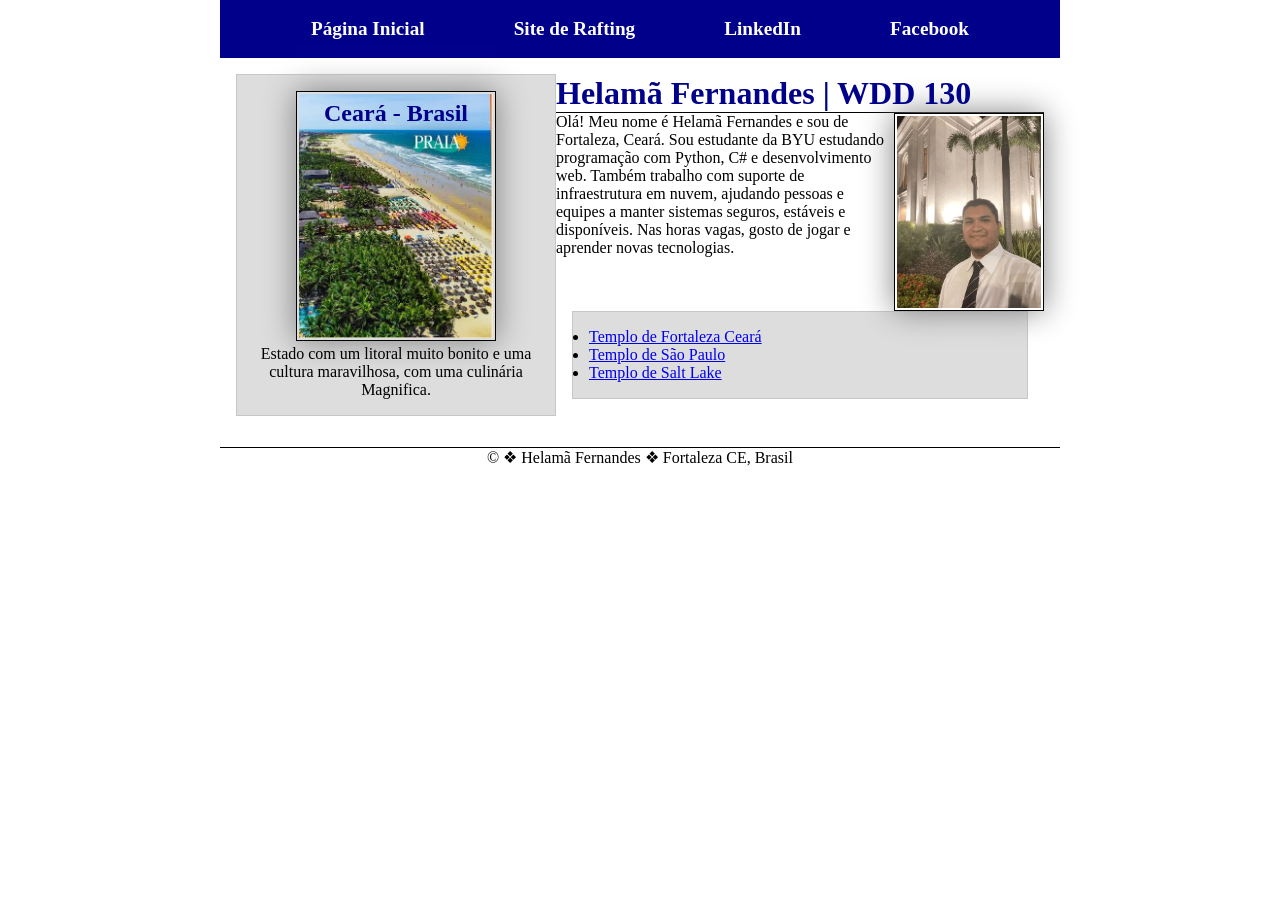
<file: index.html>
<!DOCTYPE html>
<html lang="pt-br">

<head>
    <meta charset="UTF-8">
    <meta name="viewport" content="width=device-width, initial-scale=1.0">
    <title>WDD 130 | Helamã Fernandes Cavalcante</title>
    <meta name="description" content="Curso de Fundamentos da Web WDD 130, estudo de HTML e CSS.">
    <meta name="author" content=" Helamã Fernandes ">
    <link rel="stylesheet" href="estilos/estilos.css">
</head>

<body>
    <header>
        <nav>
            <a href="#">Página Inicial</a>
            <a href="wwr/">Site de Rafting</a>
            <a href="https://www.linkedin.com/in/helam%C3%A3-fernandes-052059214/" target="_blank">LinkedIn</a>
            <a href="https://facebook.com" target="_blank">Facebook</a>
        </nav>
    </header>
    <div class="grid">
        <main>
            <h1>Helamã Fernandes | WDD 130</h1>
            <img src="imagens/perfil.jpg" alt="Foto Perfil de Helamã Fernandes" width="200">
            <p>Olá! Meu nome é Helamã Fernandes e sou de Fortaleza, Ceará. Sou estudante da BYU estudando
                programação com Python, C# e desenvolvimento web. Também trabalho com suporte de infraestrutura
                em nuvem, ajudando pessoas e equipes a manter sistemas seguros, estáveis e disponíveis. Nas horas vagas,
                gosto de jogar e aprender novas tecnologias.</p>
            <ul class="caixa">
                <li><a href="https://www.churchofjesuschrist.org/temples/details/fortaleza-brazil-temple" target="_blank">Templo de Fortaleza Ceará</a></li>
                <li><a href="https://www.churchofjesuschrist.org/temples/details/sao-paulo-brazil-temple" target="_blank">Templo de São Paulo</a></li>
                <li><a href="https://www.churchofjesuschrist.org/temples/details/salt-lake-temple" target="_blank">Templo de Salt Lake</a></li>
            </ul>
        </main>
        <aside class="caixa">
            <h2>Ceará - Brasil</h2>
            <img src="imagens/fortaleza.jpg" alt="Foto que representa o estado do Ceará" width="200">
            <p>Estado com um litoral muito bonito e uma cultura maravilhosa, com uma culinária
                Magnifica.</p>
        </aside>
    </div>
    <footer>
        <p>&copy; &#10070; Helamã Fernandes &#10070; Fortaleza CE, Brasil</p>

    </footer>

</body>

</html>
</file>
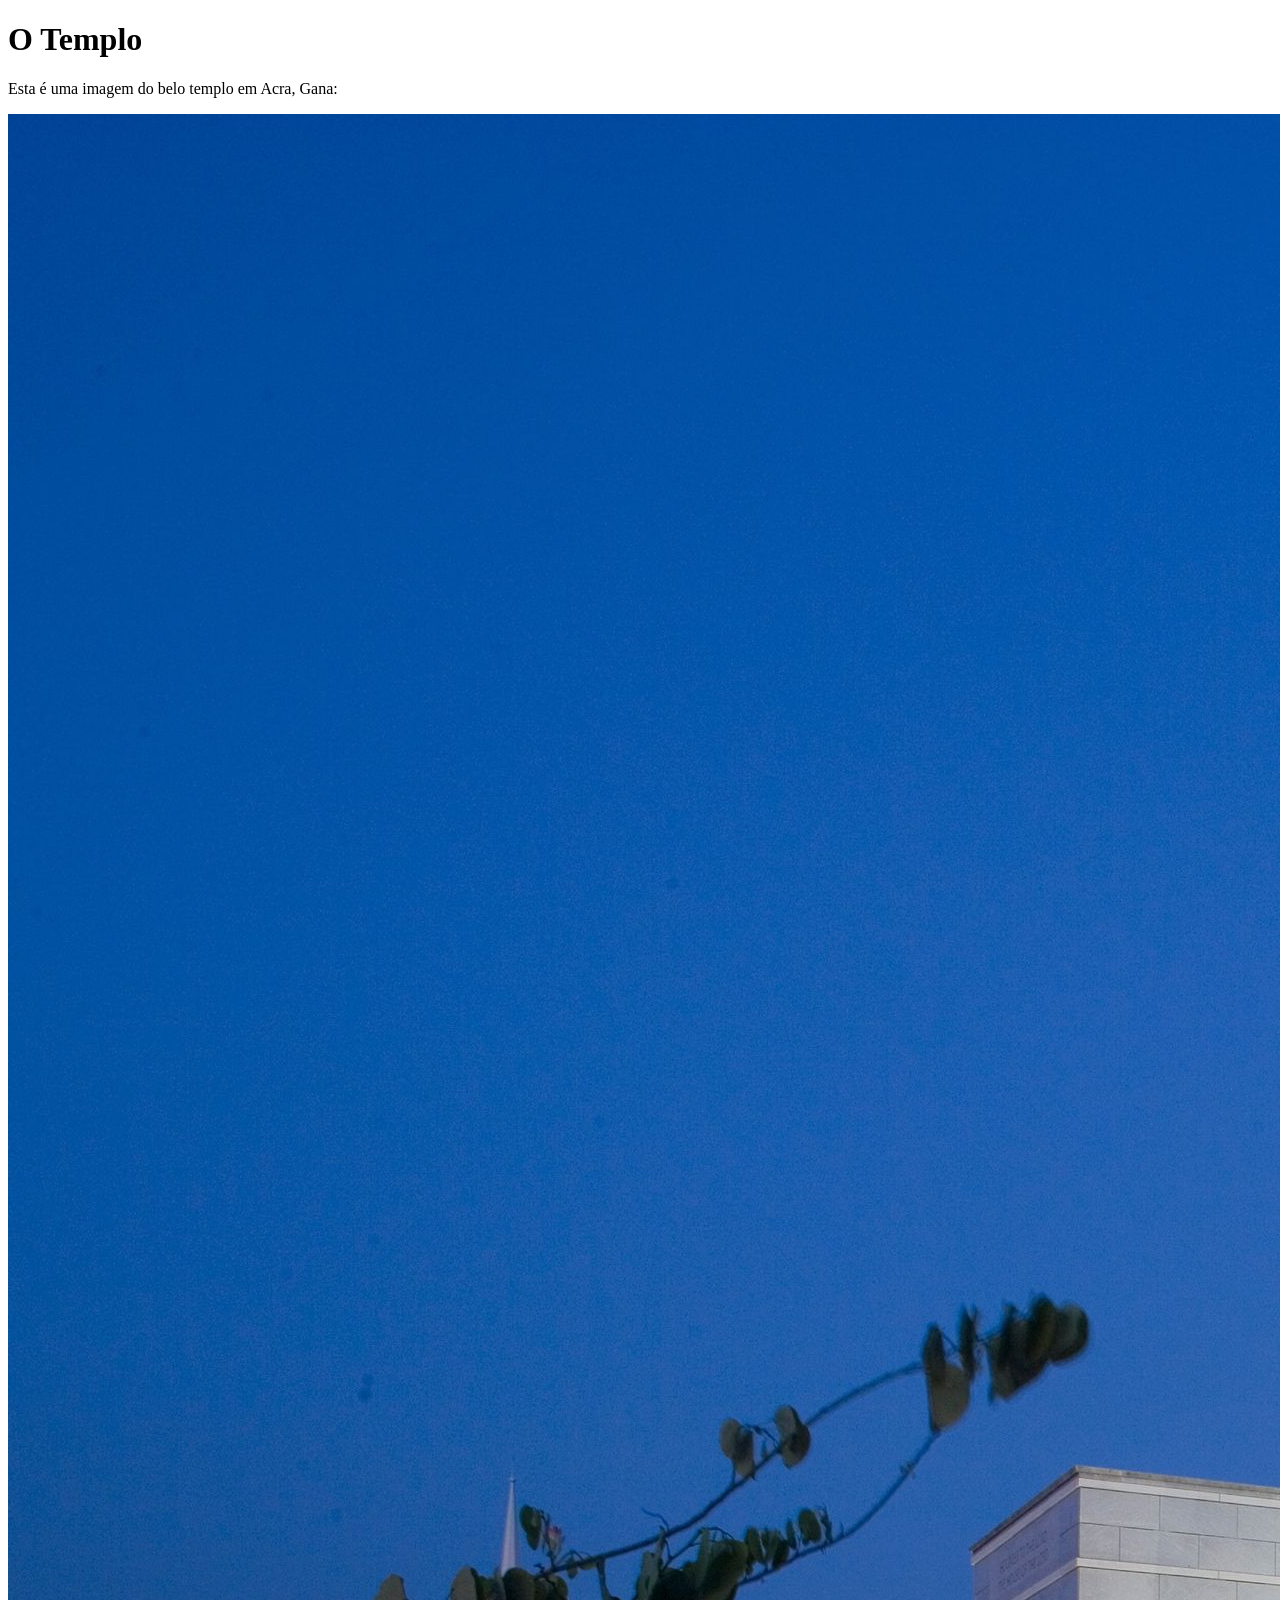
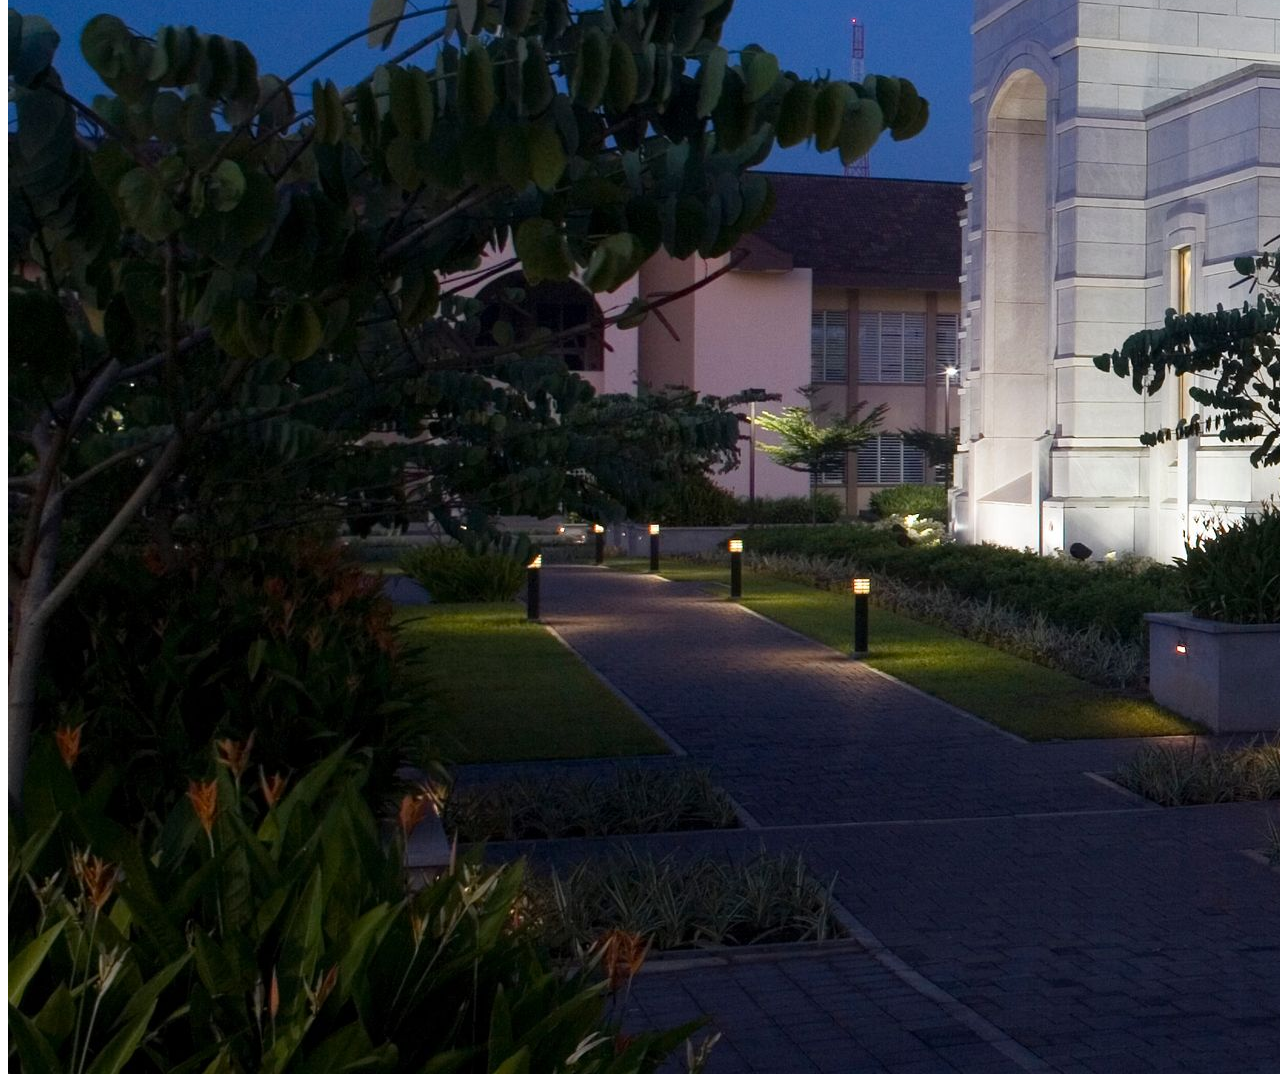
<file: semana01/imagens.html>
<!DOCTYPE html>
<html lang="pt-br">
<head>
    <meta charset="UTF-8">
    <meta name="viewport" content="width=device-width, initial-scale=1.0">
    <title>Imagem do Templo</title>
</head>
<body>
    <h1>O Templo</h1>
    <p>Esta é uma imagem do belo templo em Acra, Gana:</p>
    <img src="imagens/templo-largo.jpeg" alt="O Templo de Acra, Gana">
    
</body>
</html>
</file>
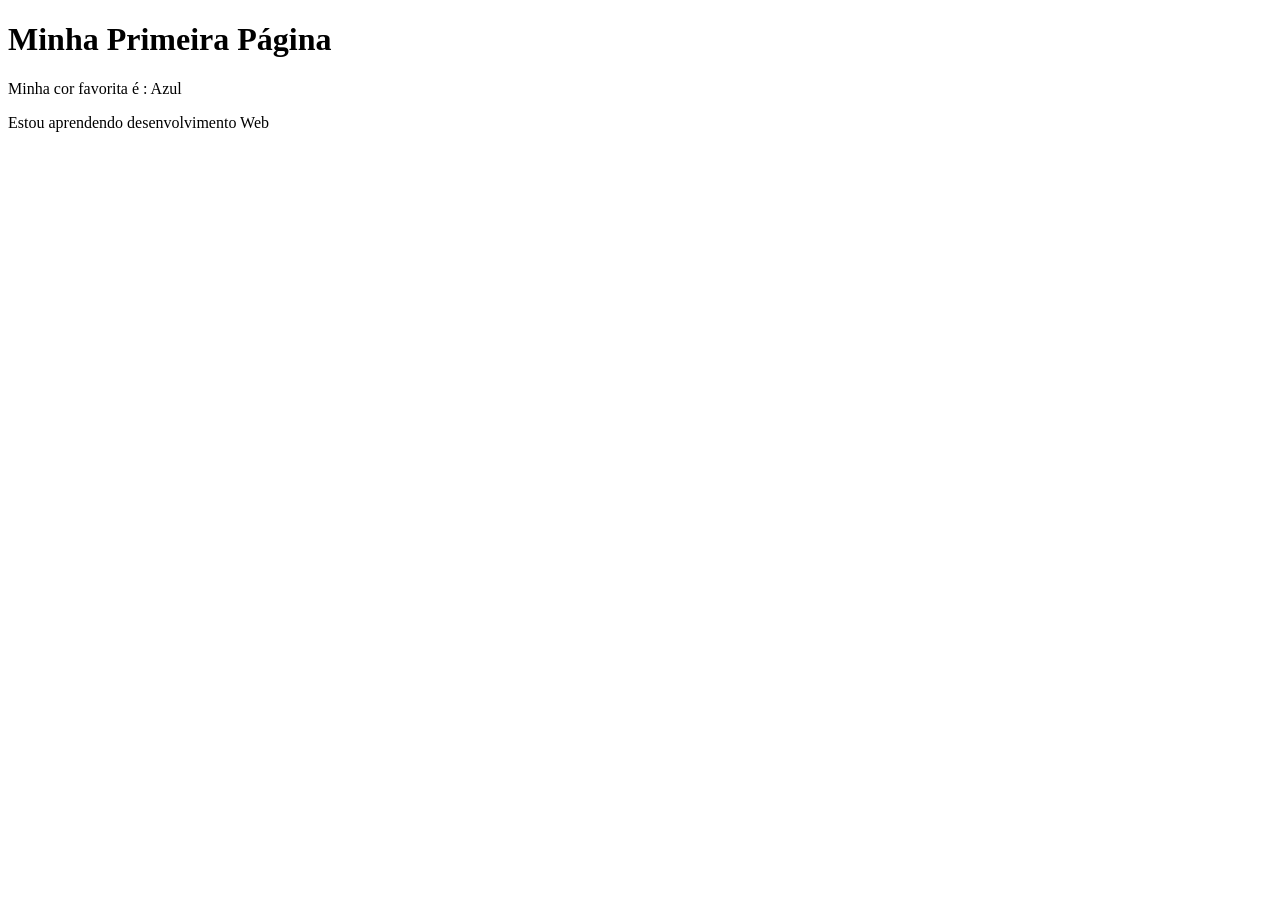
<file: semana01/primeira-pagina.html>
<!DOCTYPE html>
<html lang="pt-br">

<head>
    <meta charset="UTF-8">
    <meta name="viewport" content="width=device-width, initial-scale=1.0">
    <title>Minha Primeira Página</title>
</head>

<body>
    <h1>Minha Primeira Página</h1>
    <p>Minha cor favorita é : Azul </p>
    <p>Estou aprendendo desenvolvimento Web </p>
</body>

</html>
</file>
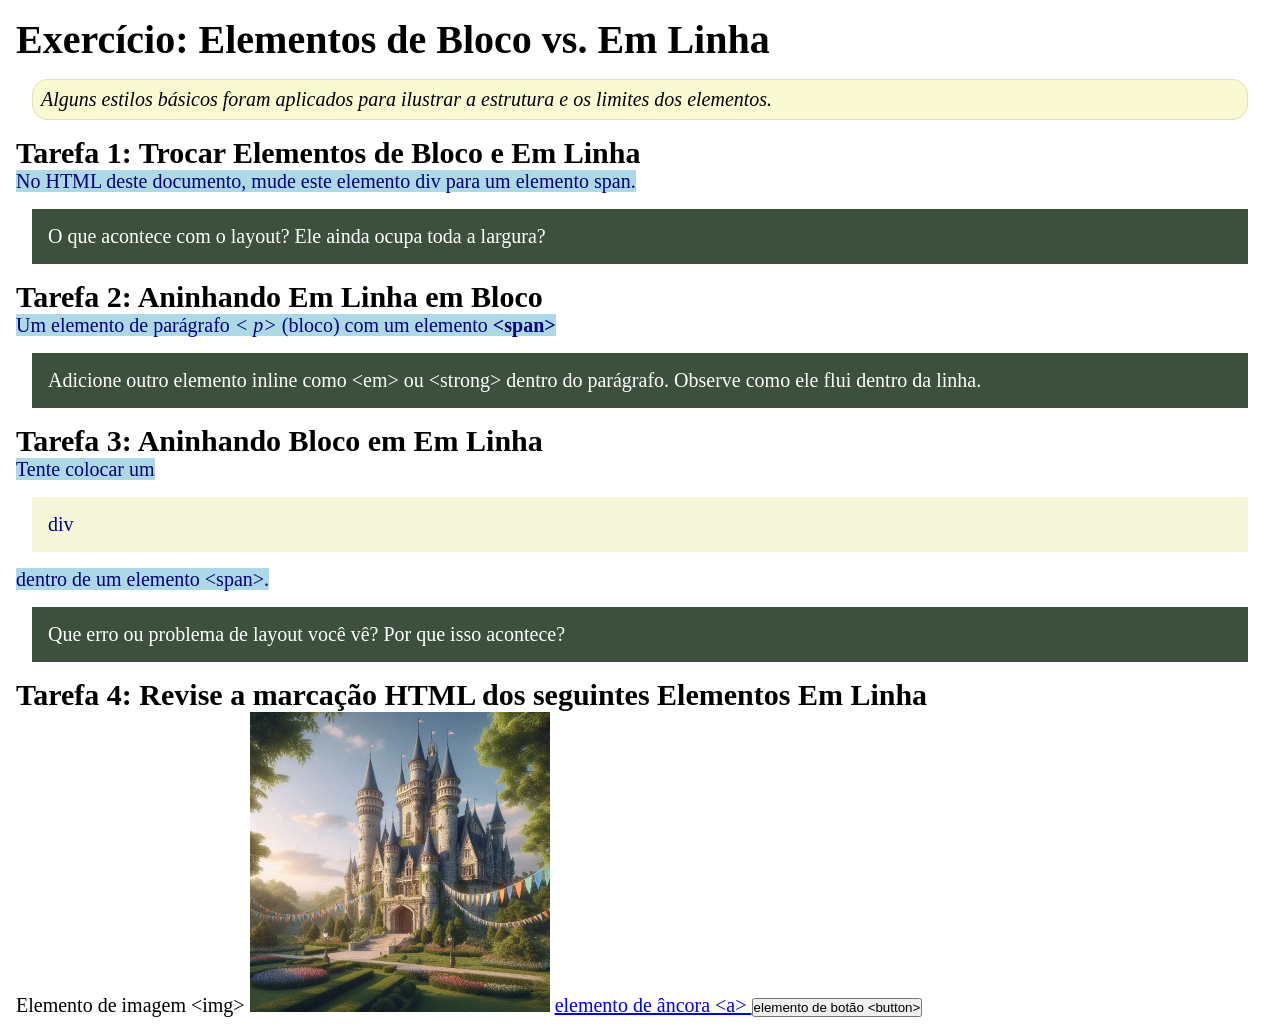
<file: semana02/bloco-vs-inline.html>
<!DOCTYPE html>
<html lang="pt-br">

<head>
    <meta charset="UTF-8">
    <meta name="viewport" content="width=device-width, initial-scale=1.0">
    <title>Exercício: Elementos de Bloco vs. Inline</title>
    <link rel="stylesheet" href="estilos/bloco-vs-inline.css">
</head>

<body>
    <main>
        <h1>Exercício: Elementos de Bloco vs. Em Linha</h1>
        <p class="note">Alguns estilos básicos foram aplicados para ilustrar a estrutura e os
            limites dos elementos.</p>

        <h2>Tarefa 1: Trocar Elementos de Bloco e Em Linha</h2>
        <span>No HTML deste documento, mude este elemento div para um elemento span.</span>

        <p class="question">O que acontece com o layout? Ele ainda ocupa toda a largura?</p>

        <h2>Tarefa 2: Aninhando Em Linha em Bloco</h2>
        <span>Um elemento de parágrafo <em> &lt; p&gt;</em> (bloco) com um elemento
            <strong>&lt;span&gt;</strong> </span>
        <p class="question">Adicione outro elemento inline como &lt;em&gt; ou &lt;strong&gt; dentro
            do parágrafo.
            Observe como ele flui dentro da linha.</p>

        <h2>Tarefa 3: Aninhando Bloco em Em Linha</h2>
        <span>Tente colocar um <div>div</div> dentro de um elemento &lt;span&gt;.</span>
        <p class="question">Que erro ou problema de layout você vê? Por que isso acontece?</p>


        <h2>Tarefa 4: Revise a marcação HTML dos seguintes Elementos Em Linha</h2>
        Elemento de imagem &lt;img&gt;
        <img src="imagens/castelo.webp" alt="imagem (imagens estão em linha)" width="300"
          height="300">
        <a href="https://churchofjesuschrist.org">elemento de âncora &lt;a&gt; </a>
        <button type="button">elemento de botão &lt;button&gt;</button>
    </main>
</body>

</html>
</file>
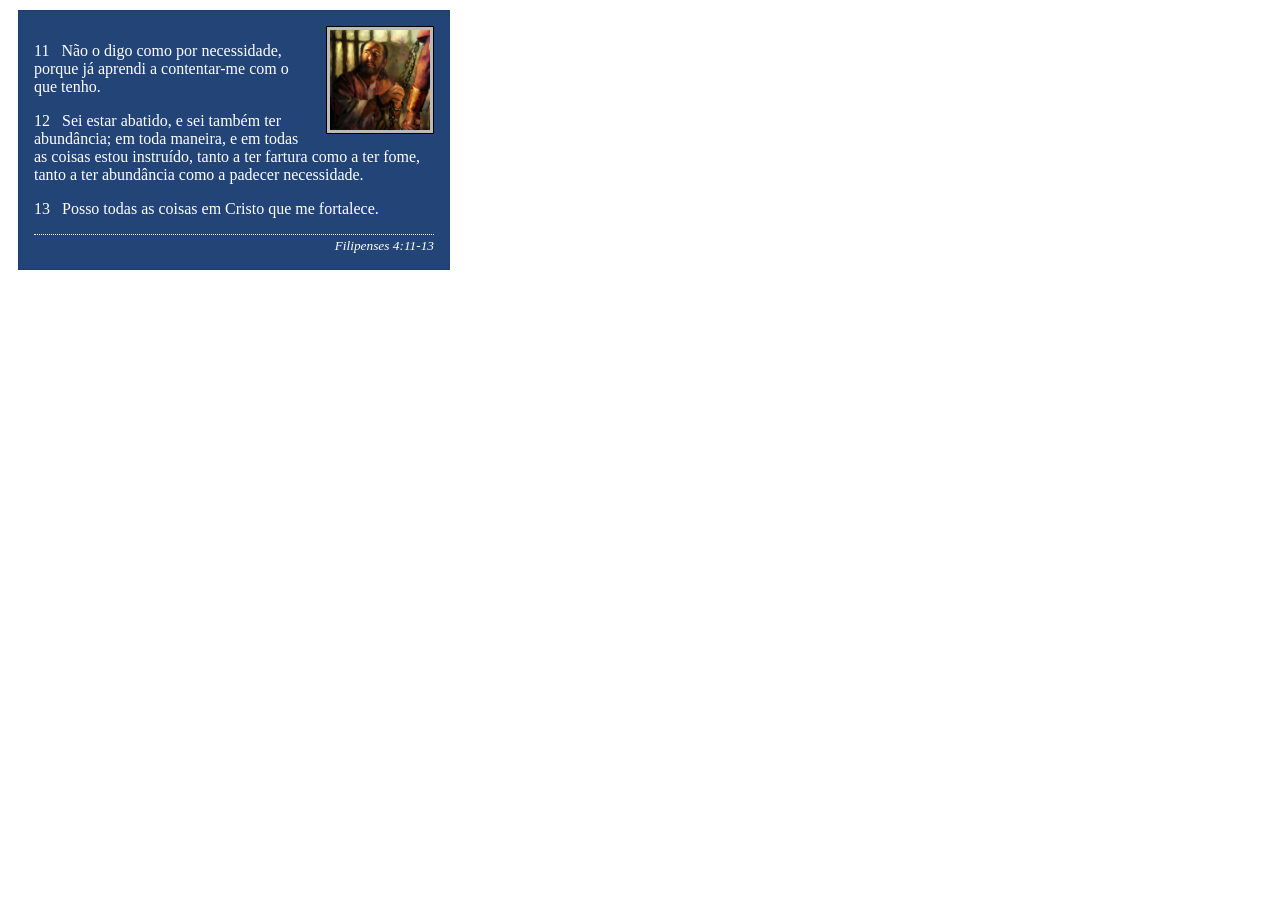
<file: semana02/box-model-solucao.html>
<!DOCTYPE html>
<html lang="pt-br">

<head>
    <meta charset="UTF-8">
    <meta name="viewport" content="width=device-width, initial-scale=1.0">
    <title>Atividade de Box Model</title>
    <link rel="stylesheet" href="estilos/box-model-solucao.css">
</head>

<body>
    <main>
        <div class="callout">
            <img src="imagens/apostolo-paulo-preso.webp" alt="Apóstolo Paulo - Preso em Roma" width="200" height="200">
            <blockquote>
                <p>11 &nbsp; Não o digo como por necessidade, porque já aprendi a contentar-me com o que tenho.</p>
                <p>12 &nbsp; Sei estar abatido, e sei também ter abundância; em toda maneira, e em todas as coisas estou
                    instruído, tanto a ter fartura como a ter fome, tanto a ter abundância como a padecer necessidade.
                </p>
                <p>13 &nbsp; Posso todas as coisas em Cristo que me fortalece.</p>
            </blockquote>
            <cite>Filipenses 4:11-13</cite>
        </div>
    </main>
</body>

</html>
</file>
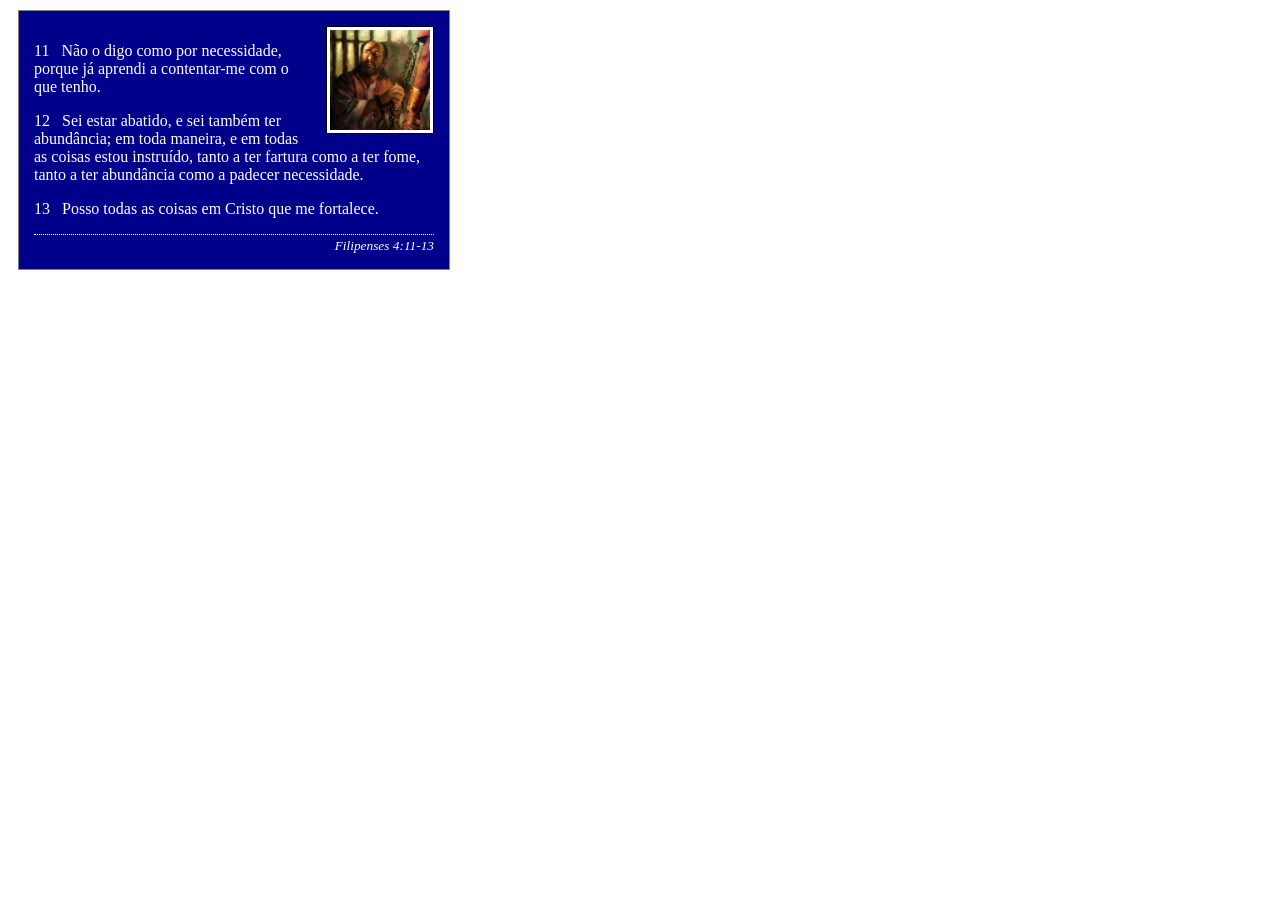
<file: semana02/box-model.html>
<!DOCTYPE html>
<html lang="pt-br">

<head>
    <meta charset="UTF-8">
    <meta name="viewport" content="width=device-width, initial-scale=1.0">
    <title>Atividade de Box Model</title>
    <link rel="stylesheet" href="estilos/box-model.css">
</head>

<body>
    <main>
        <div class="callout">
            <img src="imagens/apostolo-paulo-preso.webp" alt="Apóstolo Paulo - Preso em Roma"
              width="200" height="200">
            <blockquote>
                <p>11 &nbsp; Não o digo como por necessidade, porque já aprendi a contentar-me com o
                    que tenho.</p>
                <p>12 &nbsp; Sei estar abatido, e sei também ter abundância; em toda maneira, e em
                    todas as coisas estou instruído, tanto a ter fartura como a ter fome, tanto a
                    ter abundância como a padecer necessidade.</p>
                <p>13 &nbsp; Posso todas as coisas em Cristo que me fortalece.</p>
            </blockquote>
            <cite>Filipenses 4:11-13</cite>
        </div>
    </main>
</body>

</html>
</file>
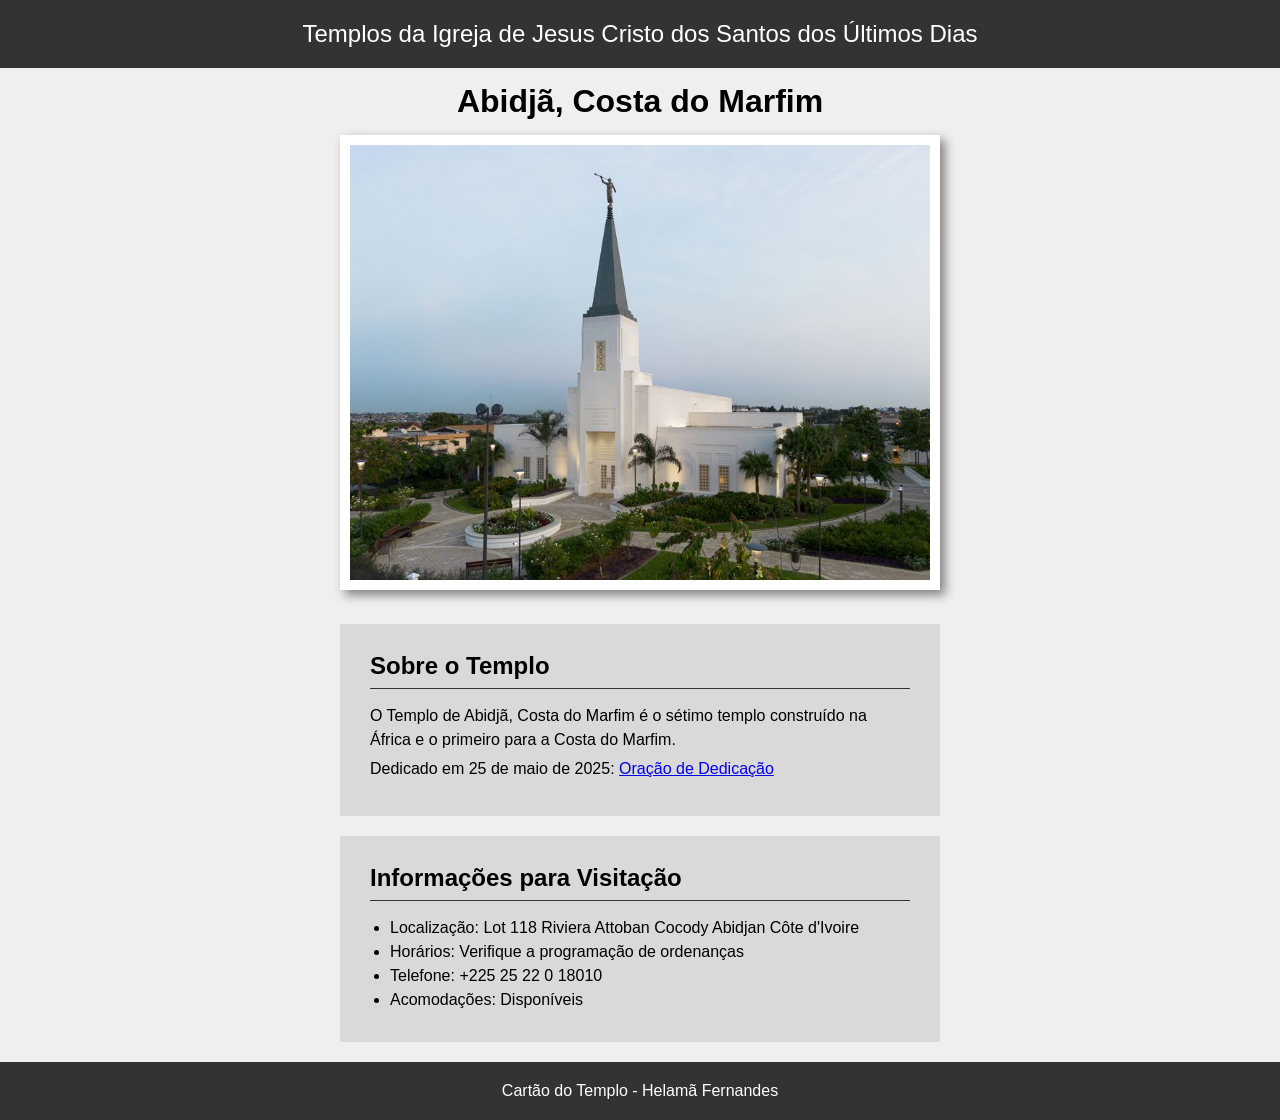
<file: semana02/templo.html>
<!DOCTYPE html>
<html lang="pt-br">

<head>
    <meta charset="UTF-8">
    <meta name="viewport" content="width=device-width, initial-scale=1.0">
    <title>Cartão do Templo - Abidjã, Costa do Marfim</title>
    <link rel="stylesheet" href="estilos/templo.css">
</head>

<body>
    <header>
        <p>Templos da Igreja de Jesus Cristo dos Santos dos Últimos Dias</p>
    </header>
    <main>
        <h1>Abidjã, Costa do Marfim</h1>
        <picture>
            <img src="imagens/abidja-costa-do-marfim.jpeg" alt="Templo de Abidjã, Costa do Marfim">
        </picture>
        <section>
            <h2>Sobre o Templo</h2>
            <p>O Templo de Abidjã, Costa do Marfim é o sétimo templo construído na África e o
                primeiro para a Costa do Marfim.</p>
            <p>Dedicado em 25 de maio de 2025: <a
                  href="https://www.churchofjesuschrist.org/temples/dedicatory-prayer/abidjan-ivory-coast-temple/2025-05-25?lang=eng"
                  target="_blank" rel="noopener noreferrer">Oração de Dedicação</a></p>
        </section>
        <section>
            <h2>Informações para Visitação</h2>
            <ul>
                <li>Localização: Lot 118 Riviera Attoban Cocody Abidjan Côte d'Ivoire</li>
                <li>Horários: Verifique a programação de ordenanças</li>
                <li>Telefone: +225 25 22 0 18010</li>
                <li>Acomodações: Disponíveis</li>
            </ul>
        </section>
    </main>
    <footer>
        <p>Cartão do Templo - Helamã Fernandes</p>
    </footer>
</body>

</html>
</file>
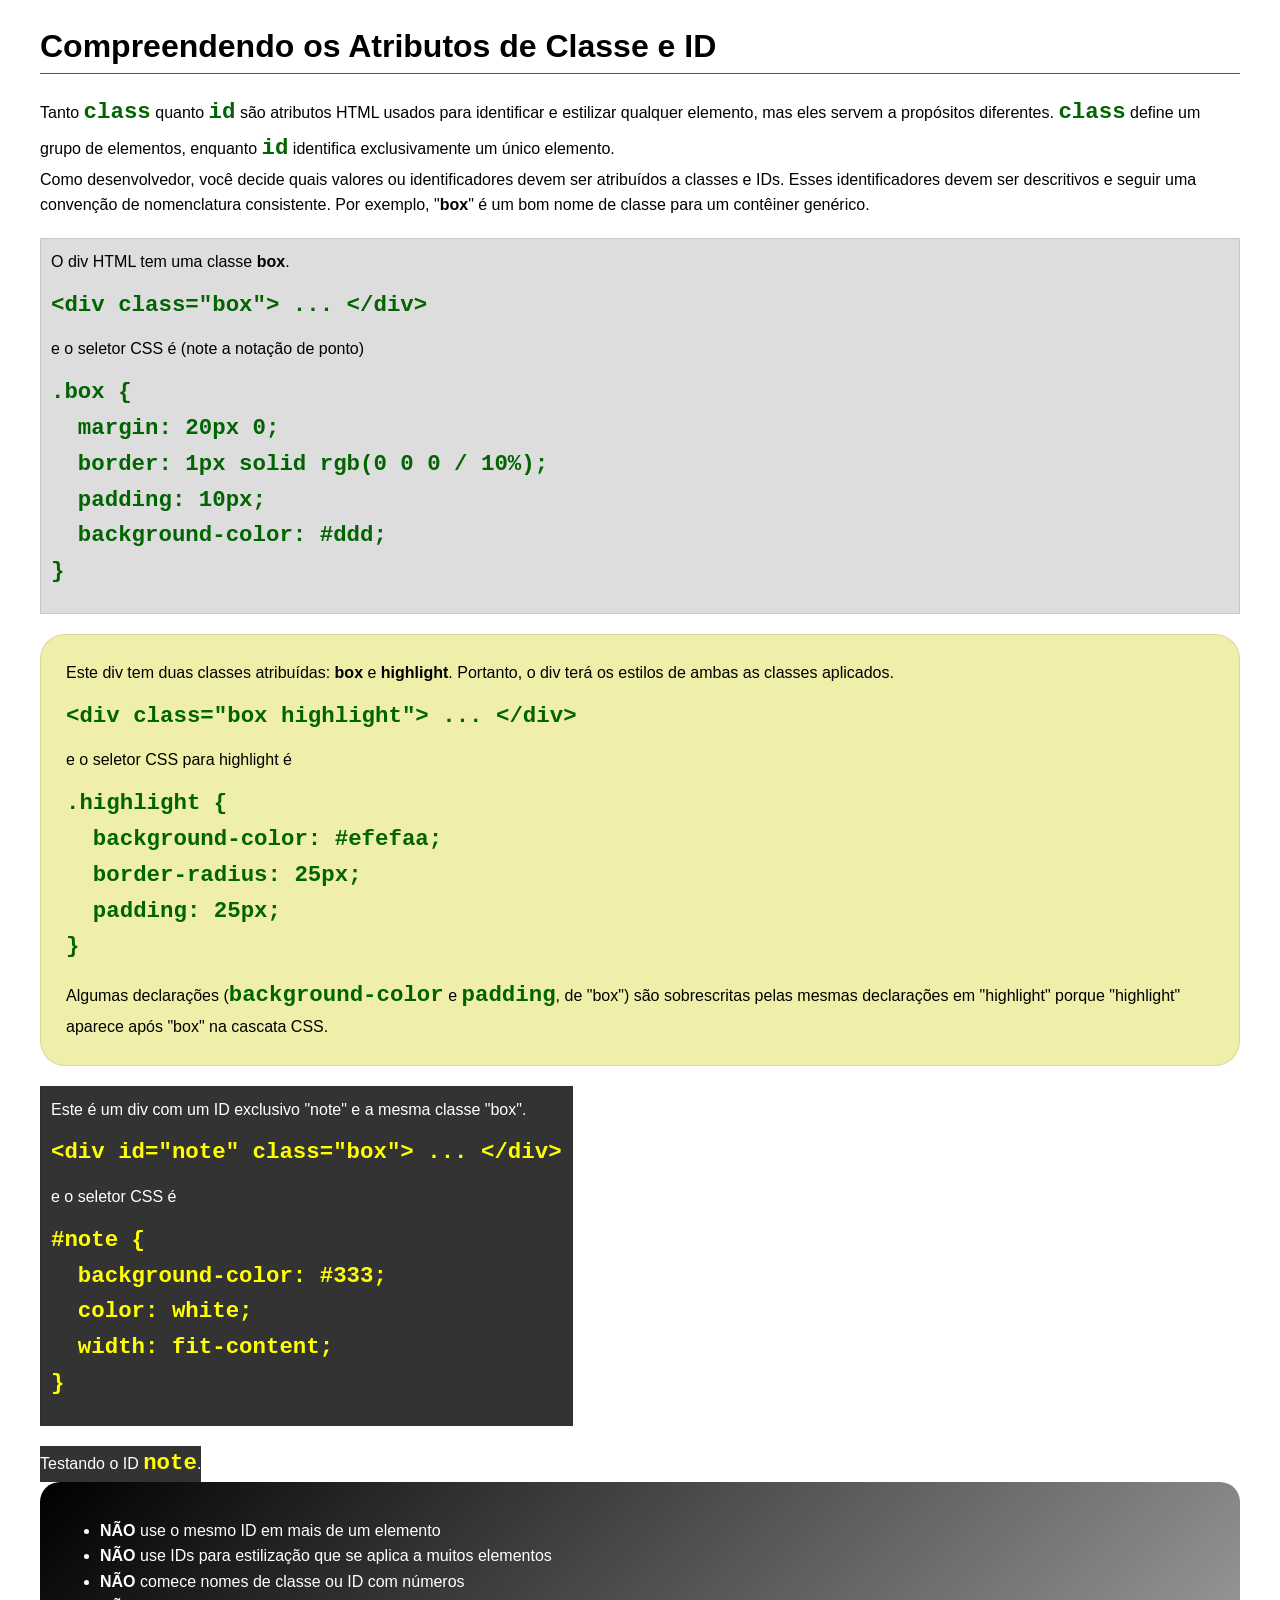
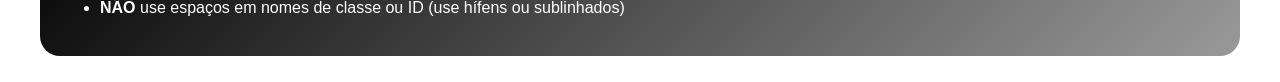
<file: semana03/classe-e-id.html>
<!DOCTYPE html>
<html lang="pt-br">

<head>
    <meta charset="UTF-8">
    <meta name="viewport" content="width=device-width, initial-scale=1.0">
    <title>Atributos de Classe vs ID</title>
    <link rel="stylesheet" href="estilos/classe-e-id.css">
</head>

<body>
    <h1>Compreendendo os Atributos de Classe e ID</h1>
    <p>Tanto <code>class</code> quanto <code>id</code> são atributos HTML usados para identificar e estilizar qualquer
        elemento, mas eles servem a propósitos diferentes. <code>class</code> define um grupo de elementos, enquanto
        <code>id</code> identifica exclusivamente um único elemento.
    </p>
    <p>Como desenvolvedor, você decide quais valores ou identificadores devem ser atribuídos a classes e IDs. Esses
        identificadores devem ser descritivos e seguir uma convenção de nomenclatura consistente. Por exemplo,
        "<strong>box</strong>" é um bom nome de classe para um contêiner genérico.</p>
    <div class="box">
        <p>O div HTML tem uma classe <strong>box</strong>.</p>
        <pre><code class="html">&lt;div class="box"&gt; ... &lt;/div&gt;</code></pre>
        e o seletor CSS é (note a notação de ponto)
        <pre><code class="css">.box {
  margin: 20px 0;
  border: 1px solid rgb(0 0 0 / 10%);
  padding: 10px;
  background-color: #ddd; 
}</code></pre>
    </div>

    <div class="box highlight">
        <p>Este div tem duas classes atribuídas: <strong>box</strong> e <strong>highlight</strong>. Portanto, o div terá
            os estilos de ambas as classes aplicados.</p>
        <pre><code class="html">&lt;div class="box highlight"&gt; ... &lt;/div&gt;</code></pre>
        e o seletor CSS para highlight é
        <pre><code class="css">.highlight {
  background-color: #efefaa;
  border-radius: 25px;
  padding: 25px;
}</code></pre>
        <p>Algumas declarações (<code>background-color</code> e <code>padding</code>, de "box") são sobrescritas pelas
            mesmas declarações em "highlight" porque "highlight" aparece após "box" na cascata CSS.</p>
    </div>

    <div id="note" class="box">
        <p>Este é um div com um ID exclusivo "note" e a mesma classe "box".</p>
        <pre><code class="html">&lt;div id="note" class="box"&gt; ... &lt;/div&gt;</code></pre>
        e o seletor CSS é
        <pre><code class="css">#note {
  background-color: #333;
  color: white;
  width: fit-content;
}</code></pre>
    </div>

    <div id="note">
        <p>Testando o ID <code>note</code>.</p>
    </div>

    <section id="melhor-pratica">
        <ul>
            <li><strong>NÃO</strong> use o mesmo ID em mais de um elemento</li>
            <li><strong>NÃO</strong> use IDs para estilização que se aplica a muitos elementos</li>
            <li><strong>NÃO</strong> comece nomes de classe ou ID com números</li>
            <li><strong>NÃO</strong> use espaços em nomes de classe ou ID (use hífens ou sublinhados)</li>
        </ul>
    </section>

    <br>

</body>

</html>
</file>
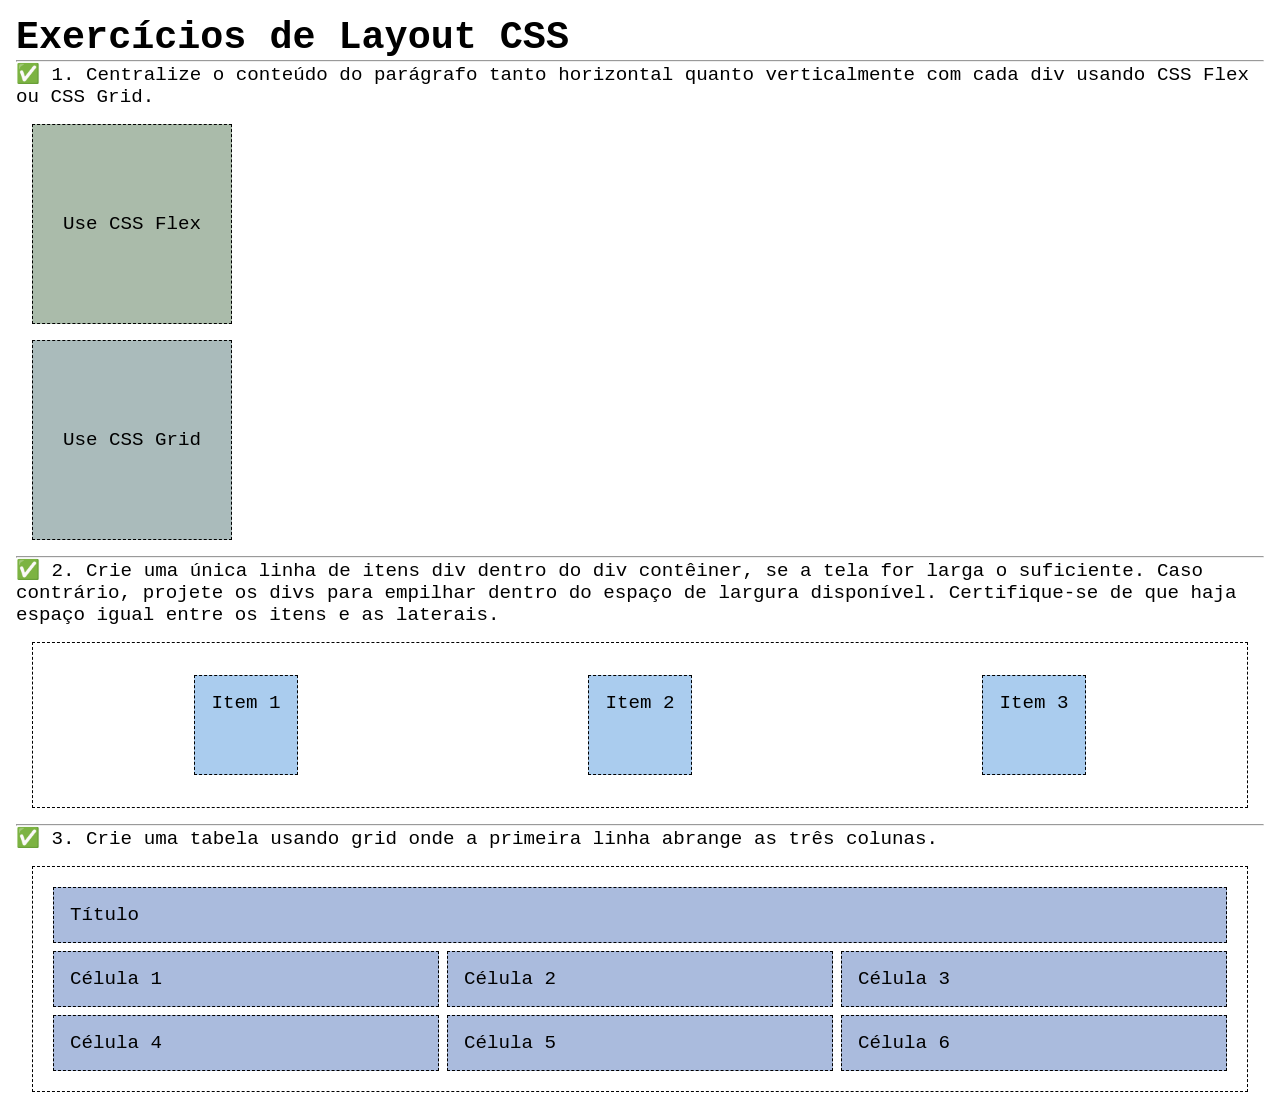
<file: semana04/exercicios-layout.html>
<!DOCTYPE html>
<html lang="pt-br">

<head>
    <meta charset="UTF-8">
    <meta name="viewport" content="width=device-width, initial-scale=1.0">
    <title>Exercícios de Layout CSS</title>
    <link rel="stylesheet" href="estilos/exercicios-layout.css">
</head>

<body>
    <main>
        <h1>Exercícios de Layout CSS</h1>
        <hr>
        <p>✅ 1. Centralize o conteúdo do parágrafo tanto horizontal quanto verticalmente com cada div usando CSS Flex ou
            CSS Grid.
        </p>
        <div class="one flex">
            <p>Use CSS Flex</p>
        </div>
        <div class="one grid">
            <p>Use CSS Grid</p>
        </div>
        <hr>
        <p>✅ 2. Crie uma única linha de itens div dentro do div contêiner, se a tela for larga o suficiente. Caso
            contrário, projete os
            divs para empilhar dentro do espaço de largura disponível. Certifique-se de que haja espaço igual entre os
            itens e as laterais.</p>
        <div class="container2">
            <div class="dois">
                <p>Item 1</p>
            </div>
            <div class="dois">
                <p>Item 2</p>
            </div>
            <div class="dois">
                <p>Item 3</p>
            </div>
        </div>
        <hr>
        <p>✅ 3. Crie uma tabela usando grid onde a primeira linha abrange as três colunas. </p>
        <div class="container3">
            <div class="tres colunas-3">
                <p>Título</p>
            </div>
            <div class="tres">
                <p>Célula 1</p>
            </div>
            <div class="tres">
                <p>Célula 2</p>
            </div>
            <div class="tres">
                <p>Célula 3</p>
            </div>
            <div class="tres">
                <p>Célula 4</p>
            </div>
            <div class="tres">
                <p>Célula 5</p>
            </div>
            <div class="tres">
                <p>Célula 6</p>
            </div>

        </div>
    </main>
</body>

</html>
</file>
<file: estilos/estilos.css>
* {
    margin: 0;
    padding: 0;
    box-sizing: border-box;
}

:root {
    --cor-primaria: darkblue;
    --cor-texto-claro: white;
    --cor-destaque: aqua;
    --cor-texto-destaque: brown;
    --cor-borda: #000;
    --cor-borda-clara: grey;
    --espacamento-padrao: 1rem;
    --espacamento-pequeno: 10px;
}

header,
footer,
.grid {
    max-width: 840px;
    margin: 0 auto;
}

nav {
    background-color: var(--cor-primaria);
    padding: var(--espacamento-pequeno);
    display: flex;
    justify-content: space-evenly;
    align-items: center;
}

nav a {
    color: var(--cor-texto-claro);
    display: block;
    padding: 0.5rem;
    text-decoration: none;
    font-size: 1.2rem;
    font-weight: 700;
}

h1 {
    color: var(--cor-primaria);
    border-bottom: 1px solid var(--cor-borda);
}

img {
    width: 150px;
    height: auto;
    border: 1px solid var(--cor-borda);
    padding: 2px;
    box-shadow: 0 0 30px gray;
}

p {
    padding: 0px;
}

.grid {
    display: grid;
    grid-template-columns: 20rem 1fr;
    align-items: center;
}

main {
    grid-column: 2 / 3;
    margin: 1rem;
}

main .caixa {
    clear: both;
}

main img {
    width: 150px;
    height: auto;
    border: 1px solid var(--cor-borda);
    padding: 2px;
    box-shadow: 0 0 30px gray;
    float: right;
}

aside {
    width: 20rem;
    text-align: center;
    position: relative;
    grid-column: 1 / 2;
    grid-row: 1 / 2;
}

aside img {
    width: 200px;
    height: auto;
}


.caixa {
    margin: var(--espacamento-padrao);
    border: 1px solid rgb(0 0 0 / 10%);
    padding: var(--espacamento-padrao);
    background-color: #ddd;
    color: #000;
}

aside h2 {
    position: absolute;
    top: 25px;
    left: 50%;
    transform: translateX(-50%);
    width: 100%;
    color: var(--cor-primaria);
}

footer {
    margin-top: 15px;
    border-top: 1px solid var(--cor-borda);
    text-align: center;
}
</file>
<file: semana02/estilos/bloco-vs-inline.css>
* {
    margin: 0;
    padding: 0;
}

body {
    font-size: 20px;
    margin: 1rem;
}

p,
div {
    background-color: beige;
    margin: 1rem;
    padding: 1rem;
}

span {
    color: navy;
    background-color: lightblue;
}

code {
    margin: 0;
    padding: 0;
    color: green;
    font-size: 1.2rem;
}

.note {
    font-style: italic;
    background-color: lightgoldenrodyellow;
    border-radius: 1rem;
    border: 1px solid rgb(0 0 0 / 10%);
    margin: 1rem;
    padding: .5rem;
}

.question {
    background-color: #3d503d;
    color: #fff;
}
</file>
<file: semana02/estilos/box-model-solucao.css>
.callout {
    max-width: 400px;
    margin: 10px;
    border: 1px solid rgba(0, 0, 0, .1);
    padding: 15px;
    background-color: #247;
    color: #fff;
}

.callout img {
    float: right;
    margin: 0 0 10px 15px;
    border: 1px solid #000;
    padding: 3px;
    background-color: #bbb;
    width: 100px;
    height: auto;

}

blockquote {
    margin: 0;
}

cite {
    display: block;
    border-top: 1px dotted #fff;
    padding-top: 3px;
    text-align: right;
    font-size: smaller;
}
</file>
<file: semana02/estilos/box-model.css>
.callout {
    max-width: 400px;
    margin: 10px;
    border: 1px solid grey;
    padding: 15px;
    background-color: darkblue;
    color: white;
}

.callout img {
    float: right;
    margin: 0 0 10px 15px;
    border: 1px solid black;
    padding: 3px;
    background-color: white;
    width: 100px;
    height: auto;

}

blockquote {
    margin: 0;
}

cite {
    display: block;
    border-top: 1px dotted white;
    padding-top: 3px;
    text-align: right;
    font-size: smaller;
}
</file>
<file: semana02/estilos/templo.css>
* {
    margin: 0;
    padding: 0;
}

body {
    font-family: Arial, Helvetica, sans-serif;
    background-color: #f0efef;
}

header,
footer {
    background-color: #333;
    color: #fff;
    text-align: center;
    padding: 20px;
}

header {
    font-size: 1.5em;
}

main {
    margin: 0 auto;
    width: 600px;
}

h1 {
    text-align: center;
    margin: 15px 0;
}

picture {
    display: block;
    margin-bottom: 30px;
}

img {
    width: 580px;
    height: auto;
    border: 10px solid white;
    box-shadow: 5px 5px 10px gray;
}

section {
    background-color: #d9d9d9;
    margin: 20px 0;
    padding: 30px;
    line-height: 1.5rem;
}

section p {
    margin-bottom: 5px;
}

section h2 {
    margin-bottom: 15px;
    border-bottom: 1px solid #333;
    padding-bottom: 10px;
}

section ul {
    margin-left: 20px;
}
</file>
<file: semana03/estilos/classe-e-id.css>
body {
    font-family: Arial, sans-serif;
    line-height: 1.6;
    margin: 0;
    padding: 0 40px;
}

h1 {
    border-bottom: 1px solid rgb(0 110 182);
    padding-bottom: 0;
}



p {
    margin: 0;
}

code {
    color: darkgreen;
    font-weight: 700;
    font-size: 1.4rem;
}

/* Class exemplos - podem ser reutilizados */

.box {
    margin: 20px 0;
    border: 1px solid rgb(0 0 0 / 10%);
    padding: 10px;
    background-color: #ddd; /* essa é a abreviação para #dddddd */
}

.highlight {
    background-color: #efefaa;
    border-radius: 25px;
    padding: 25px;
}

/* ID exemplos - devem ser únicos */

#note {
    background-color: #333;
    color: white;
    width: fit-content;
}

#note code {
    color: yellow;
}

#melhor-pratica {
    background: linear-gradient(135deg, #000 0%, #999 100%);
    color: white;
    border-radius: 20px;
    padding: 20px
}
</file>
<file: semana04/estilos/exercicios-layout.css>
* {
    margin: 0;
    padding: 0;
    box-sizing: border-box;
}

body {
    margin: 1rem;
    font-family: monospace;
    font-size: 1.2rem;
}

div {
    margin: 1rem;
    border: 1px dashed;
    padding: 1rem;
}

.one {
    width: 200px;
    height: 200px;
}

.flex {
    background-color: #aba;
    display: flex;
    justify-content: center;
    align-items: center;
}

.grid {
    background-color: #abb;
    display: grid;
    place-items: center;
}

.container2 {
    display: flex;
    flex-wrap: wrap;
    justify-content: space-around;
}

.dois {
    background-color: #ace;
    height: 100px;
}

.container3 {
    display: grid;
    grid-template-columns: repeat(3, 1fr);
}

.colunas-3 {
    grid-column: 1 / 4;
}

.tres {
    margin: .25rem;
    background-color: #abd;
}
</file>
